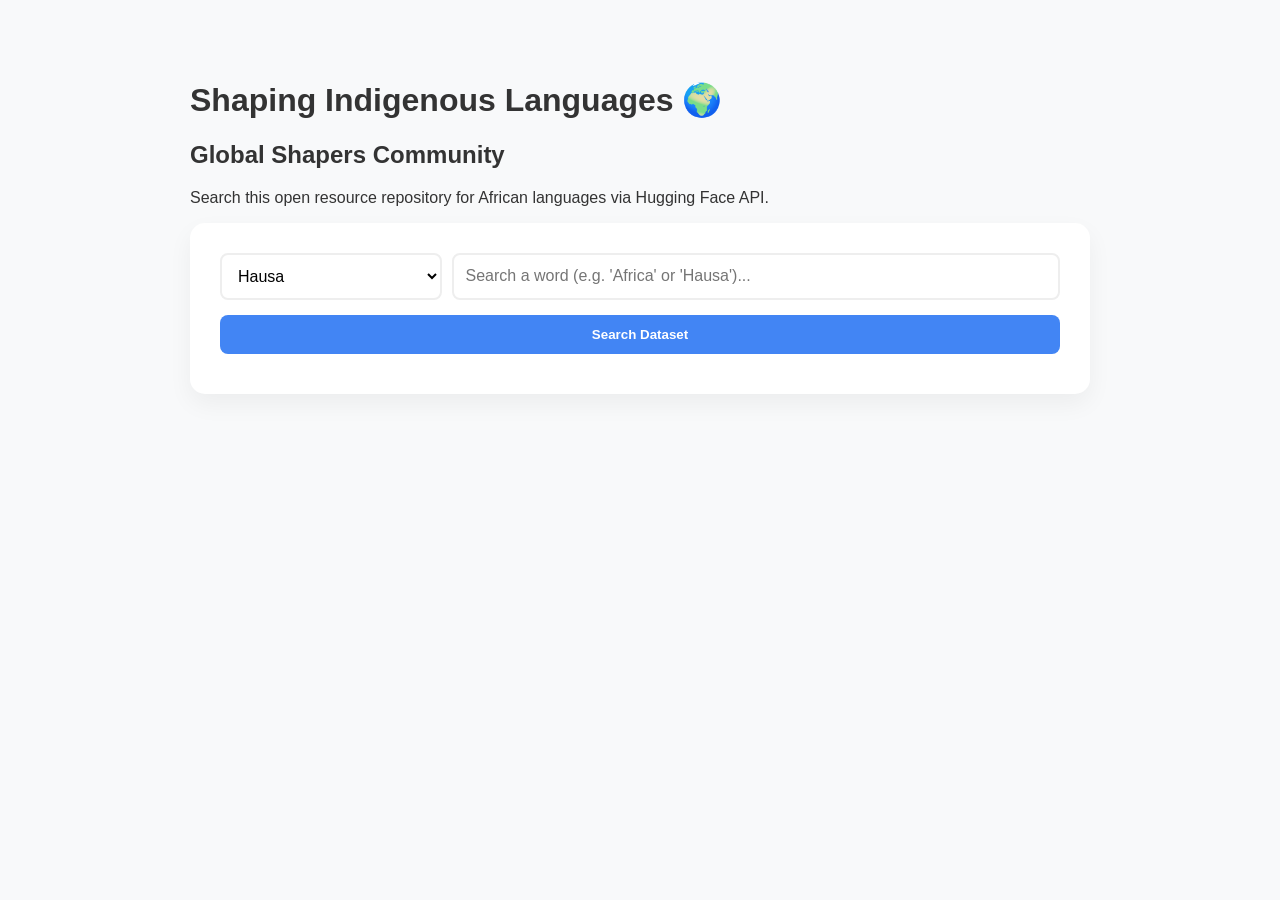
<file: index.html>
<!DOCTYPE html>
<html lang="en">
<head>
    <meta charset="UTF-8">
    <meta name="viewport" content="width=device-width, initial-scale=1.0">
    <title>Shaping Indigenous Languages | GSC</title>
    <style>
        :root { --primary: #4285F4; --secondary: #34A853; --bg: #f8f9fa; }
        body { font-family: 'Segoe UI', Tahoma, sans-serif; max-width: 900px; margin: 40px auto; padding: 20px; background: var(--bg); color: #333; }
        .search-container { background: white; padding: 30px; border-radius: 15px; box-shadow: 0 10px 25px rgba(0,0,0,0.05); margin-bottom: 30px; }
        .controls { display: flex; gap: 10px; flex-wrap: wrap; margin-bottom: 15px; }
        select, input { padding: 12px; border: 2px solid #eee; border-radius: 8px; font-size: 16px; outline: none; }
        select { background: white; cursor: pointer; flex: 1; min-width: 150px; }
        input { flex: 3; min-width: 250px; }
        input:focus { border-color: var(--primary); }
        .btn-group { display: flex; gap: 10px; }
        button { padding: 12px 20px; border: none; border-radius: 8px; cursor: pointer; font-weight: bold; transition: 0.2s; }
        .btn-search { background: var(--primary); color: white; flex: 2; }
        .btn-download { background: var(--secondary); color: white; display: none; }
        button:hover { opacity: 0.9; transform: translateY(-1px); }
        .card { background: white; padding: 20px; margin-bottom: 15px; border-radius: 12px; border-left: 6px solid var(--primary); box-shadow: 0 4px 6px rgba(0,0,0,0.02); animation: fadeIn 0.3s ease; }
        .meta { font-size: 0.8em; color: #777; margin-bottom: 10px; text-transform: uppercase; letter-spacing: 1px; }
        audio { width: 100%; margin-top: 15px; }
        #status { margin-bottom: 10px; font-weight: 500; color: #555; }
        @keyframes fadeIn { from { opacity: 0; transform: translateY(10px); } to { opacity: 1; transform: translateY(0); } }
    </style>
</head>
<body>

    <h1>Shaping Indigenous Languages 🌍 </h1>
    <h2>Global Shapers Community</h2>
    <p>Search this open resource repository for African languages via Hugging Face API.</p>

    <div class="search-container">
        <div class="controls">
            <select id="langSelect">
                <option value="hau_tts"selected>Hausa</option>
                <option value="yor_tts">Yoruba</option>
                <option value="ibo_tts">Igbo</option>
                <option value="ful_tts">Fulani</option>
                <option value="swa_tts">Swahili</option>
                <option value="twi_tts">Twi</option>
                <option value="aka_asr">Akan</option>
                <option value="ewe_tts">Ewe</option>
                <option value="fat_tts">Fante</option>
                <option value="amh_asr">Amharic</option>
                <option value="lin_asr">Lingala</option>
                <option value="lug_tts">Luganda</option>
                <option value="mlg_asr">Malagasy</option>
                <option value="wol_tts" >Wolof</option>
            </select>
            
            <input type="text" id="searchInput" placeholder="Search a word (e.g. 'Africa' or 'Hausa')...">
        </div>

        <div class="btn-group">
            <button class="btn-search" onclick="performSearch()">Search Dataset</button>
            <button id="dlBtn" class="btn-download" onclick="downloadResults()">Download List (.txt)</button>
        </div>
        <div id="status"></div>
    </div>

    <div id="results"></div>

    <script>
        let currentResults = [];

        async function performSearch() {
            const query = document.getElementById('searchInput').value.trim();
            const config = document.getElementById('langSelect').value;
            const container = document.getElementById('results');
            const status = document.getElementById('status');
            const dlBtn = document.getElementById('dlBtn');

            if (!query) return alert("Please enter a word to search.");

            container.innerHTML = "";
            dlBtn.style.display = "none";
            status.innerHTML = `🔍 Searching ${config} for "${query}"...`;

            // The Hugging Face Filter API URL
            const whereClause = `"text" LIKE '%${query}%'`;
            const url = `https://datasets-server.huggingface.co/filter?dataset=google/WaxalNLP&config=${config}&split=train&where=${encodeURIComponent(whereClause)}&limit=10`;

            try {
                const response = await fetch(url);
                const data = await response.json();

                if (!data.rows || data.rows.length === 0) {
                    status.innerHTML = "❌ No matches found. Try another word or language.";
                    return;
                }

                currentResults = data.rows;
                status.innerHTML = `✅ Found ${data.rows.length} results:`;
                dlBtn.style.display = "inline-block";

                data.rows.forEach(item => {
                    const row = item.row;
                    const card = document.createElement('div');
                    card.className = 'card';
                    card.innerHTML = `
                        <div class="meta">${config} | Entry ID: ${item.row_idx}</div>
                        <p><strong>Transcription:</strong> ${row.text}</p>
                        <audio controls src="${row.audio[0].src}"></audio>
                    `;
                    container.appendChild(card);
                });
            } catch (err) {
                status.innerHTML = "⚠️ Error: API is unavailable or subset is being indexed.";
                console.error(err);
            }
        }

        function downloadResults() {
            if (currentResults.length === 0) return;
            
            const textContent = currentResults.map(r => 
                `ID: ${r.row_idx}\nText: ${r.row.text}\nAudio: ${r.row.audio[0].src}\n---`
            ).join('\n\n');

            const blob = new Blob([textContent], { type: 'text/plain' });
            const url = window.URL.createObjectURL(blob);
            const a = document.createElement('a');
            a.href = url;
            a.download = `waxal_search_results.txt`;
            a.click();
        }
    </script>
</body>
</html>
</file>
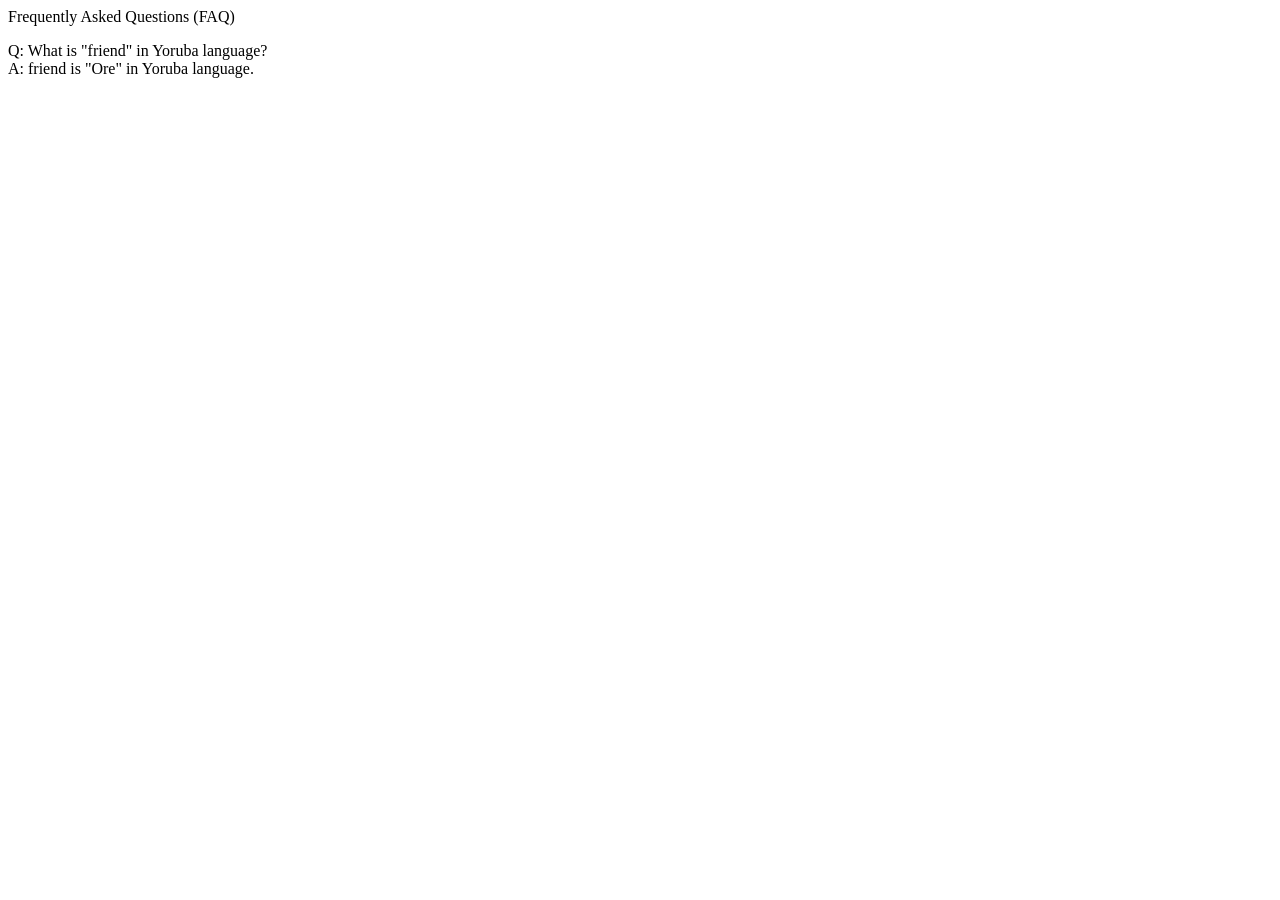
<file: faq.html>
<html lang="en">
<head>
    Frequently Asked Questions (FAQ)
</head>
<body>
    
    <p>
        Q: What is "friend" in Yoruba language? <br>
        A: friend is "Ore" in Yoruba language.
    </p>
    
</body>
</html>
</file>
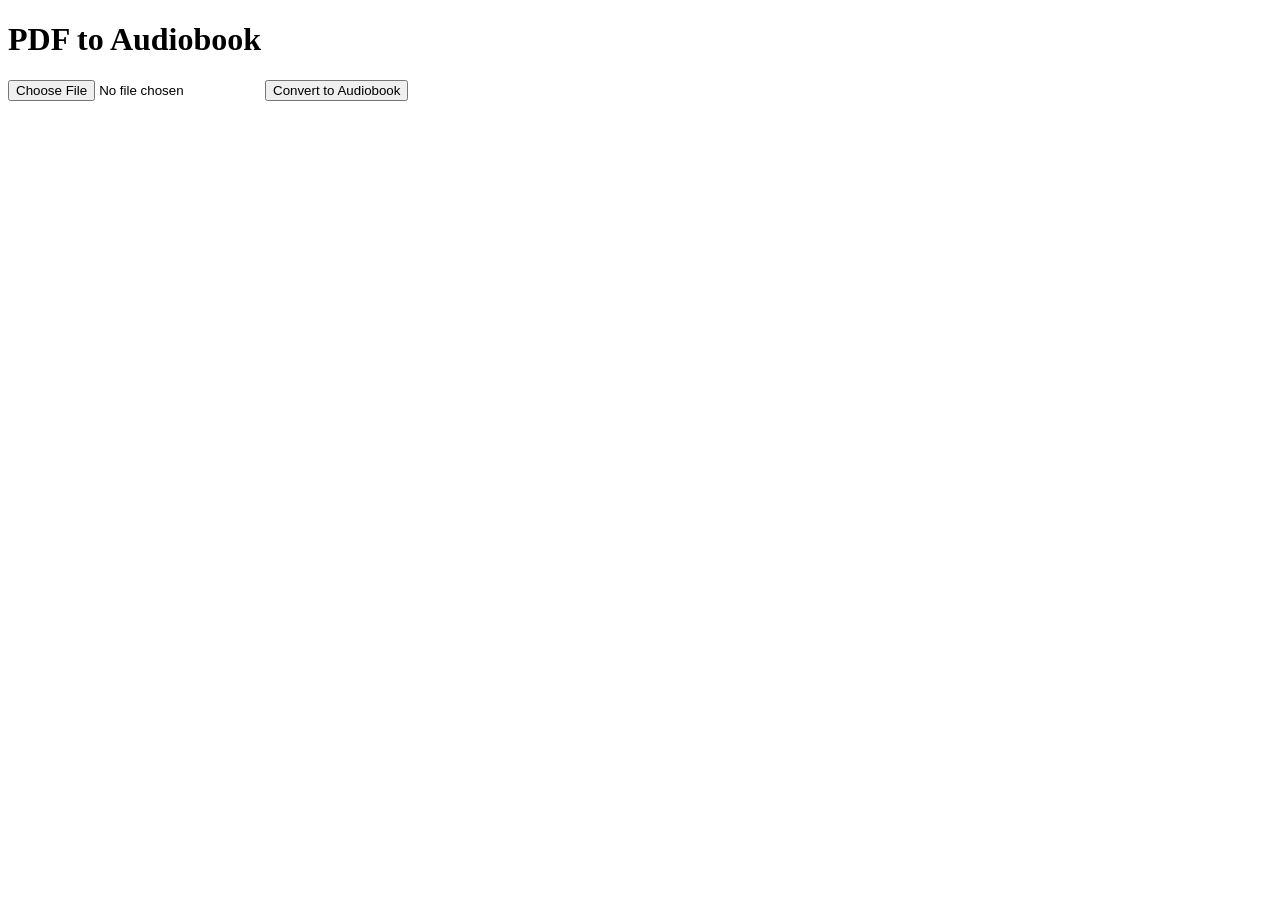
<file: pdftoaudio.html>
<!DOCTYPE html>
<html>
<head>
<title>PDF to Audiobook</title>
</head>
<body>
<h1>PDF to Audiobook</h1>
<form action="process.php" method="post" enctype="multipart/form-data">
<input type="file" name="pdf_file">
<input type="submit" value="Convert to Audiobook">
</form>
</body>
</html>
</file>
